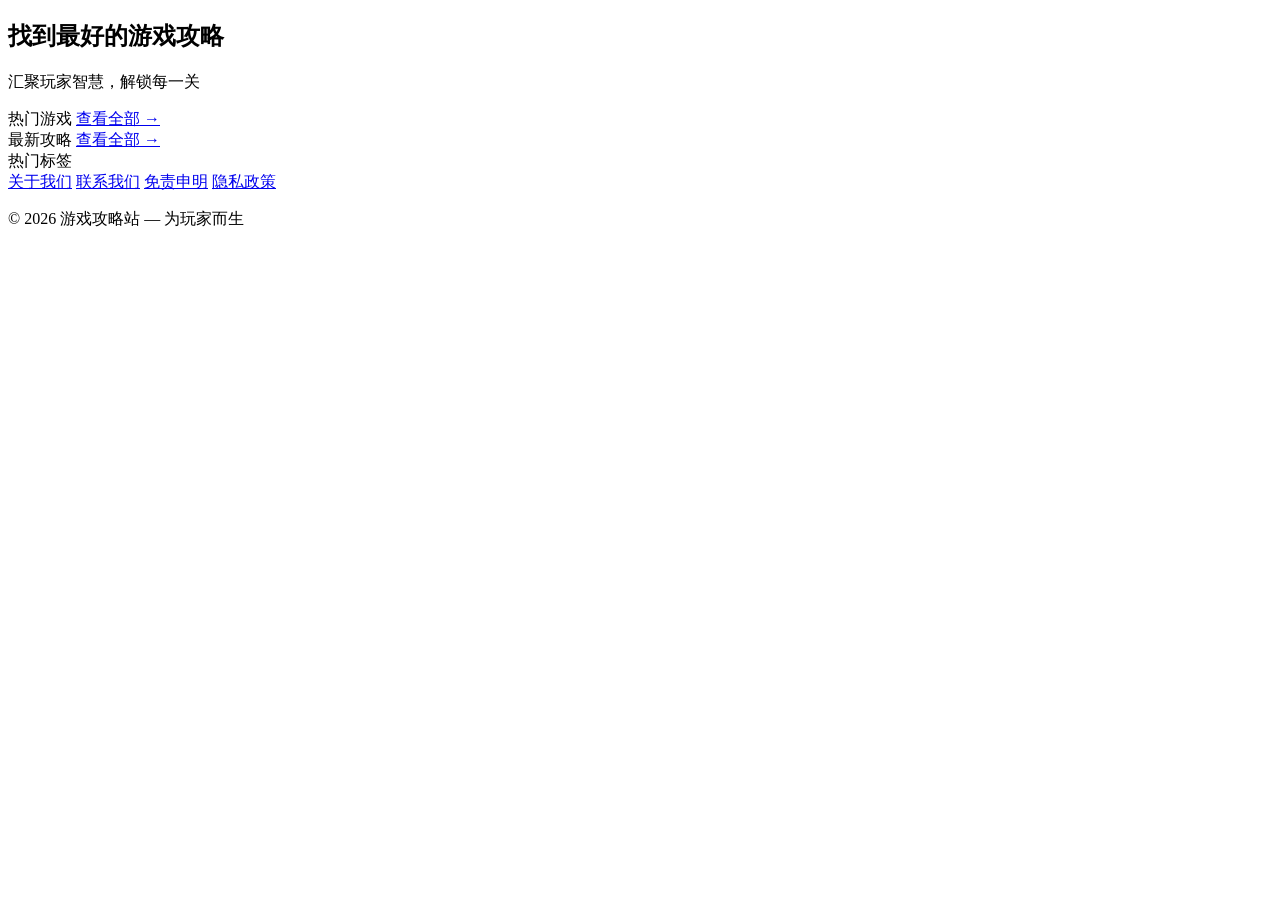
<file: src/main/resources/templates/index.html>
<!DOCTYPE html>
<html xmlns:th="http://www.thymeleaf.org">
<head>
    <meta charset="UTF-8">
    <meta name="viewport" content="width=device-width, initial-scale=1.0">
    <title>游戏攻略站</title>
    <link rel="icon" type="image/svg+xml" th:href="@{/favicon.svg}">
    <link rel="stylesheet" th:href="@{/css/style.css}">
</head>
<body>

<div th:replace="fragments/header :: header"></div>

<main>
    <!-- Hero -->
    <section class="hero">
        <div class="container">
            <h1>找到最好的<span>游戏攻略</span></h1>
            <p>汇聚玩家智慧，解锁每一关</p>
            <!-- hero search hidden for phase 1 -->
        </div>
    </section>

    <!-- Hot Games -->
    <section class="section">
        <div class="container">
            <div class="section-title">
                <span>热门游戏</span>
                <a href="/games">查看全部 &rarr;</a>
            </div>
            <div class="game-grid" id="hotGames"></div>
        </div>
    </section>

    <!-- Latest Guides -->
    <section class="section" style="background: #fff;">
        <div class="container">
            <div class="section-title">
                <span>最新攻略</span>
                <a href="/guides">查看全部 &rarr;</a>
            </div>
            <div class="guide-list" id="latestGuides"></div>
        </div>
    </section>

    <!-- Hot Tags -->
    <section class="section">
        <div class="container">
            <div class="section-title">
                <span>热门标签</span>
            </div>
            <div class="category-bar" id="hotTags"></div>
        </div>
    </section>
</main>

<footer class="footer">
    <div class="container">
        <div class="footer-links">
                    <a href="/about">关于我们</a>
                    <a href="/contact">联系我们</a>
                    <a href="/disclaimer">免责申明</a>
                    <a href="/privacy">隐私政策</a>
                </div>
        <p>&copy; 2026 游戏攻略站 — 为玩家而生</p>
    </div>
</footer>

<div th:replace="fragments/header :: auth-script"></div>

<script>
function searchHero() {
    const kw = document.getElementById('heroKeyword').value.trim();
    if (kw) window.location.href = '/guides?keyword=' + encodeURIComponent(kw);
}

// Load hot games
api('/api/game/list?size=6').then(r => {
    if (r.code === 200) {
        document.getElementById('hotGames').innerHTML = r.data.list.map(g => `
            <a href="/game-detail?id=${g.id}" class="game-card">
                <div class="game-card-cover">${g.cover ? `<img src="${g.cover}" alt="${g.name}" style="width:100%;height:100%;object-fit:cover;">` : '&#127918;'}</div>
                <div class="game-card-body">
                    <h3>${g.name}</h3>
                    <div class="game-card-meta">
                        <span class="rating">&#9733; ${g.rating}</span>
                        <span>${g.guideCount} 篇攻略</span>
                    </div>
                    <div class="game-card-desc">${g.description || ''}</div>
                </div>
            </a>
        `).join('');
    }
});

// Load latest guides
api('/api/guide/list?size=5&orderBy=new').then(r => {
    if (r.code === 200) {
        document.getElementById('latestGuides').innerHTML = r.data.list.map(g => `
            <a href="/guide-detail?id=${g.id}" class="guide-card">
                <div class="guide-card-cover">${g.cover ? `<img src="${g.cover}" alt="${g.title}" style="width:100%;height:100%;object-fit:cover;">` : '&#128214;'}</div>
                <div class="guide-card-body">
                    <h3>${g.title}</h3>
                    <div class="guide-summary">${g.summary || ''}</div>
                    <div class="guide-tags">${(g.tags || '').split(',').filter(Boolean).map(t => `<span class="tag">${t.trim()}</span>`).join('')}</div>
                    <div class="guide-meta">
                        <span>&#128100; ${g.authorName || '未知'}</span>
                        <span>&#128064; ${g.viewCount}</span>
                        <span>&#10084; ${g.likeCount}</span>
                        <span>&#128172; ${g.commentCount}</span>
                        <span>${formatDate(g.createdAt)}</span>
                    </div>
                </div>
            </a>
        `).join('');
    }
});

// Load hot tags
api('/api/tag/hot?limit=10').then(r => {
    if (r.code === 200) {
        document.getElementById('hotTags').innerHTML = r.data.map(t =>
            `<a href="/guides?tag=${encodeURIComponent(t.name)}" class="category-tag">${t.name} (${t.useCount})</a>`
        ).join('');
    }
});
</script>
</body>
</html>
</file>
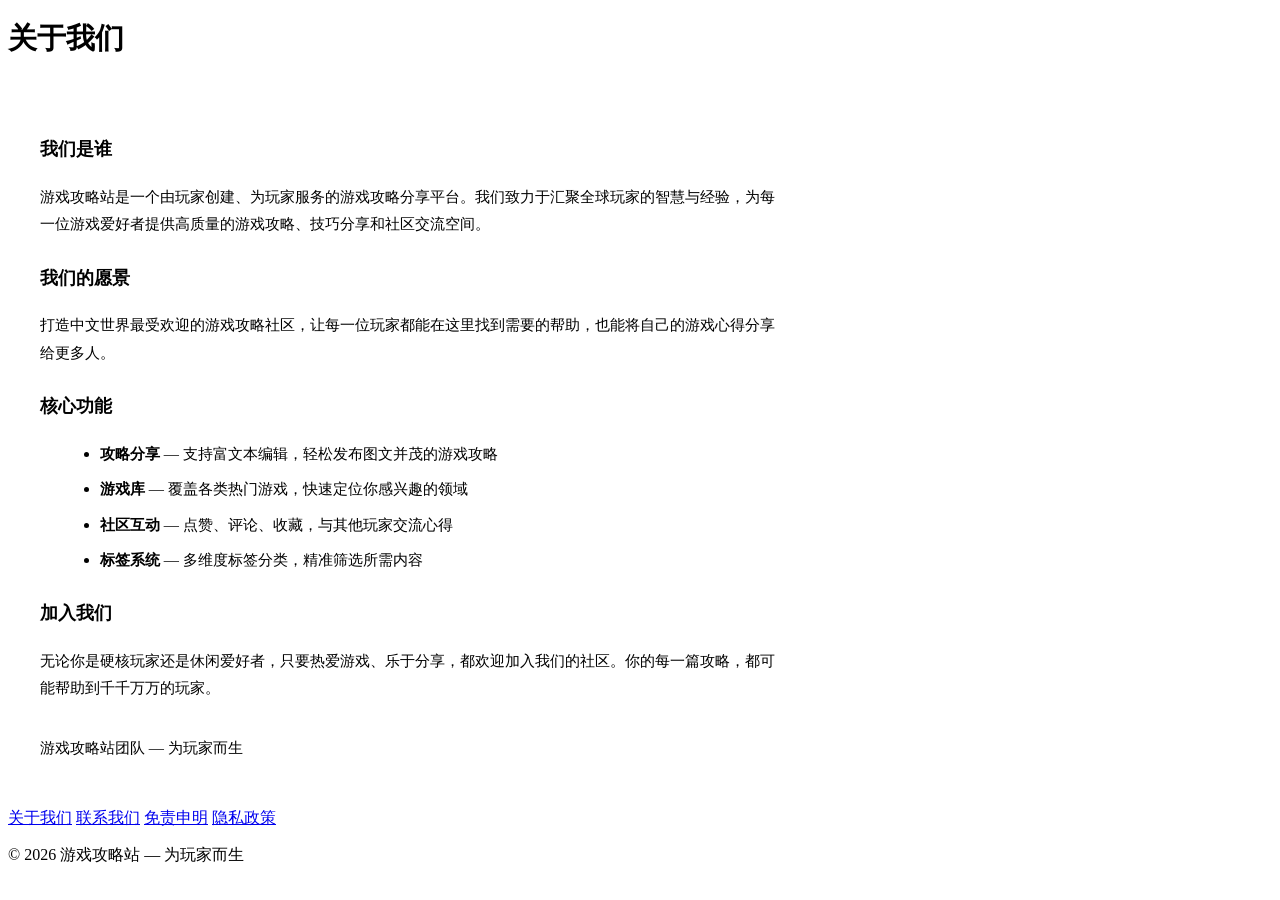
<file: src/main/resources/templates/about.html>
<!DOCTYPE html>
<html xmlns:th="http://www.thymeleaf.org">
<head>
    <meta charset="UTF-8">
    <meta name="viewport" content="width=device-width, initial-scale=1.0">
    <title>关于我们 - 游戏攻略站</title>
    <link rel="icon" type="image/svg+xml" th:href="@{/favicon.svg}">
    <link rel="stylesheet" th:href="@{/css/style.css}">
</head>
<body>

<div th:replace="fragments/header :: header"></div>

<main class="section">
    <div class="container" style="max-width:800px;">
        <h1 style="font-size:1.8rem;margin-bottom:24px;">关于我们</h1>
        <div style="background:var(--card-bg);border-radius:var(--radius);padding:32px;box-shadow:var(--shadow);line-height:1.8;font-size:0.95rem;">

            <h3>我们是谁</h3>
            <p>游戏攻略站是一个由玩家创建、为玩家服务的游戏攻略分享平台。我们致力于汇聚全球玩家的智慧与经验，为每一位游戏爱好者提供高质量的游戏攻略、技巧分享和社区交流空间。</p>

            <h3 style="margin-top:24px;">我们的愿景</h3>
            <p>打造中文世界最受欢迎的游戏攻略社区，让每一位玩家都能在这里找到需要的帮助，也能将自己的游戏心得分享给更多人。</p>

            <h3 style="margin-top:24px;">核心功能</h3>
            <ul style="margin-left:20px;">
                <li style="margin-bottom:8px;"><strong>攻略分享</strong> — 支持富文本编辑，轻松发布图文并茂的游戏攻略</li>
                <li style="margin-bottom:8px;"><strong>游戏库</strong> — 覆盖各类热门游戏，快速定位你感兴趣的领域</li>
                <li style="margin-bottom:8px;"><strong>社区互动</strong> — 点赞、评论、收藏，与其他玩家交流心得</li>
                <li style="margin-bottom:8px;"><strong>标签系统</strong> — 多维度标签分类，精准筛选所需内容</li>
            </ul>

            <h3 style="margin-top:24px;">加入我们</h3>
            <p>无论你是硬核玩家还是休闲爱好者，只要热爱游戏、乐于分享，都欢迎加入我们的社区。你的每一篇攻略，都可能帮助到千千万万的玩家。</p>

            <p style="margin-top:32px;color:var(--text-light);">游戏攻略站团队 — 为玩家而生</p>
        </div>
    </div>
</main>

<footer class="footer">
    <div class="container">
        <div class="footer-links">
                    <a href="/about">关于我们</a>
                    <a href="/contact">联系我们</a>
                    <a href="/disclaimer">免责申明</a>
                    <a href="/privacy">隐私政策</a>
                </div>
        <p>&copy; 2026 游戏攻略站 — 为玩家而生</p>
    </div>
</footer>

<div th:replace="fragments/header :: auth-script"></div>
</body>
</html>
</file>
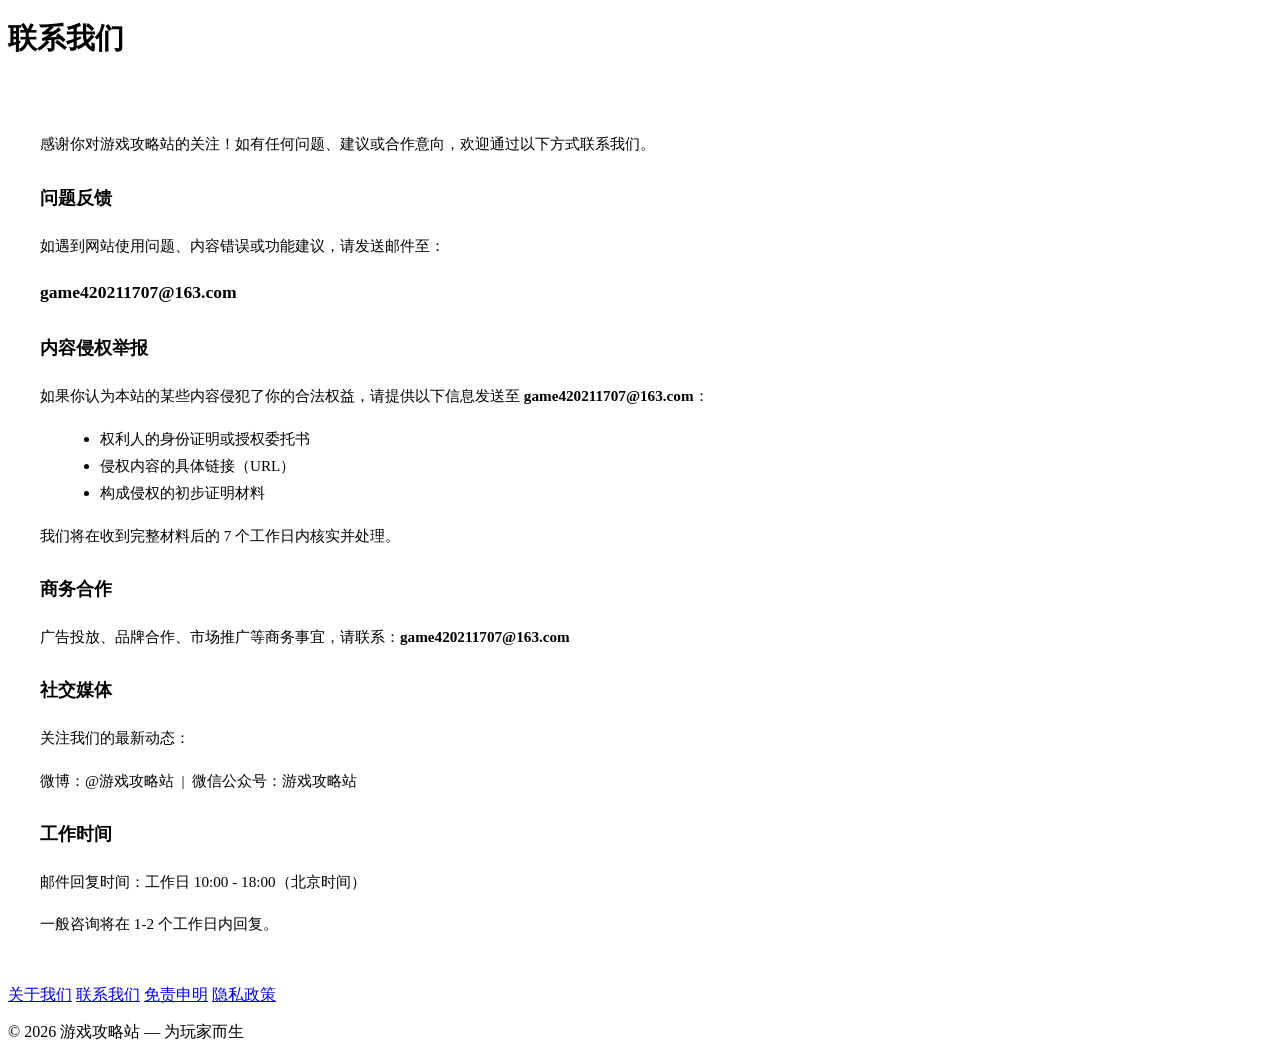
<file: src/main/resources/templates/contact.html>
<!DOCTYPE html>
<html xmlns:th="http://www.thymeleaf.org">
<head>
    <meta charset="UTF-8">
    <meta name="viewport" content="width=device-width, initial-scale=1.0">
    <title>联系我们 - 游戏攻略站</title>
    <link rel="icon" type="image/svg+xml" th:href="@{/favicon.svg}">
    <link rel="stylesheet" th:href="@{/css/style.css}">
</head>
<body>

<div th:replace="fragments/header :: header"></div>

<main class="section">
    <div class="container" style="max-width:800px;">
        <h1 style="font-size:1.8rem;margin-bottom:24px;">联系我们</h1>
        <div style="background:var(--card-bg);border-radius:var(--radius);padding:32px;box-shadow:var(--shadow);line-height:1.8;font-size:0.95rem;">

            <p>感谢你对游戏攻略站的关注！如有任何问题、建议或合作意向，欢迎通过以下方式联系我们。</p>

            <h3 style="margin-top:24px;">问题反馈</h3>
            <p>如遇到网站使用问题、内容错误或功能建议，请发送邮件至：</p>
            <p style="font-size:1.1rem;color:var(--primary);"><strong>game420211707@163.com</strong></p>

            <h3 style="margin-top:24px;">内容侵权举报</h3>
            <p>如果你认为本站的某些内容侵犯了你的合法权益，请提供以下信息发送至 <strong>game420211707@163.com</strong>：</p>
            <ul style="margin-left:20px;margin-top:8px;">
                <li>权利人的身份证明或授权委托书</li>
                <li>侵权内容的具体链接（URL）</li>
                <li>构成侵权的初步证明材料</li>
            </ul>
            <p style="margin-top:8px;">我们将在收到完整材料后的 7 个工作日内核实并处理。</p>

            <h3 style="margin-top:24px;">商务合作</h3>
            <p>广告投放、品牌合作、市场推广等商务事宜，请联系：<strong>game420211707@163.com</strong></p>

            <h3 style="margin-top:24px;">社交媒体</h3>
            <p>关注我们的最新动态：</p>
            <p style="margin-top:4px;">微博：@游戏攻略站 &nbsp;|&nbsp; 微信公众号：游戏攻略站</p>

            <h3 style="margin-top:24px;">工作时间</h3>
            <p>邮件回复时间：工作日 10:00 - 18:00（北京时间）</p>
            <p style="color:var(--text-light);">一般咨询将在 1-2 个工作日内回复。</p>
        </div>
    </div>
</main>

<footer class="footer">
    <div class="container">
        <div class="footer-links">
                    <a href="/about">关于我们</a>
                    <a href="/contact">联系我们</a>
                    <a href="/disclaimer">免责申明</a>
                    <a href="/privacy">隐私政策</a>
                </div>
        <p>&copy; 2026 游戏攻略站 — 为玩家而生</p>
    </div>
</footer>

<div th:replace="fragments/header :: auth-script"></div>
</body>
</html>
</file>
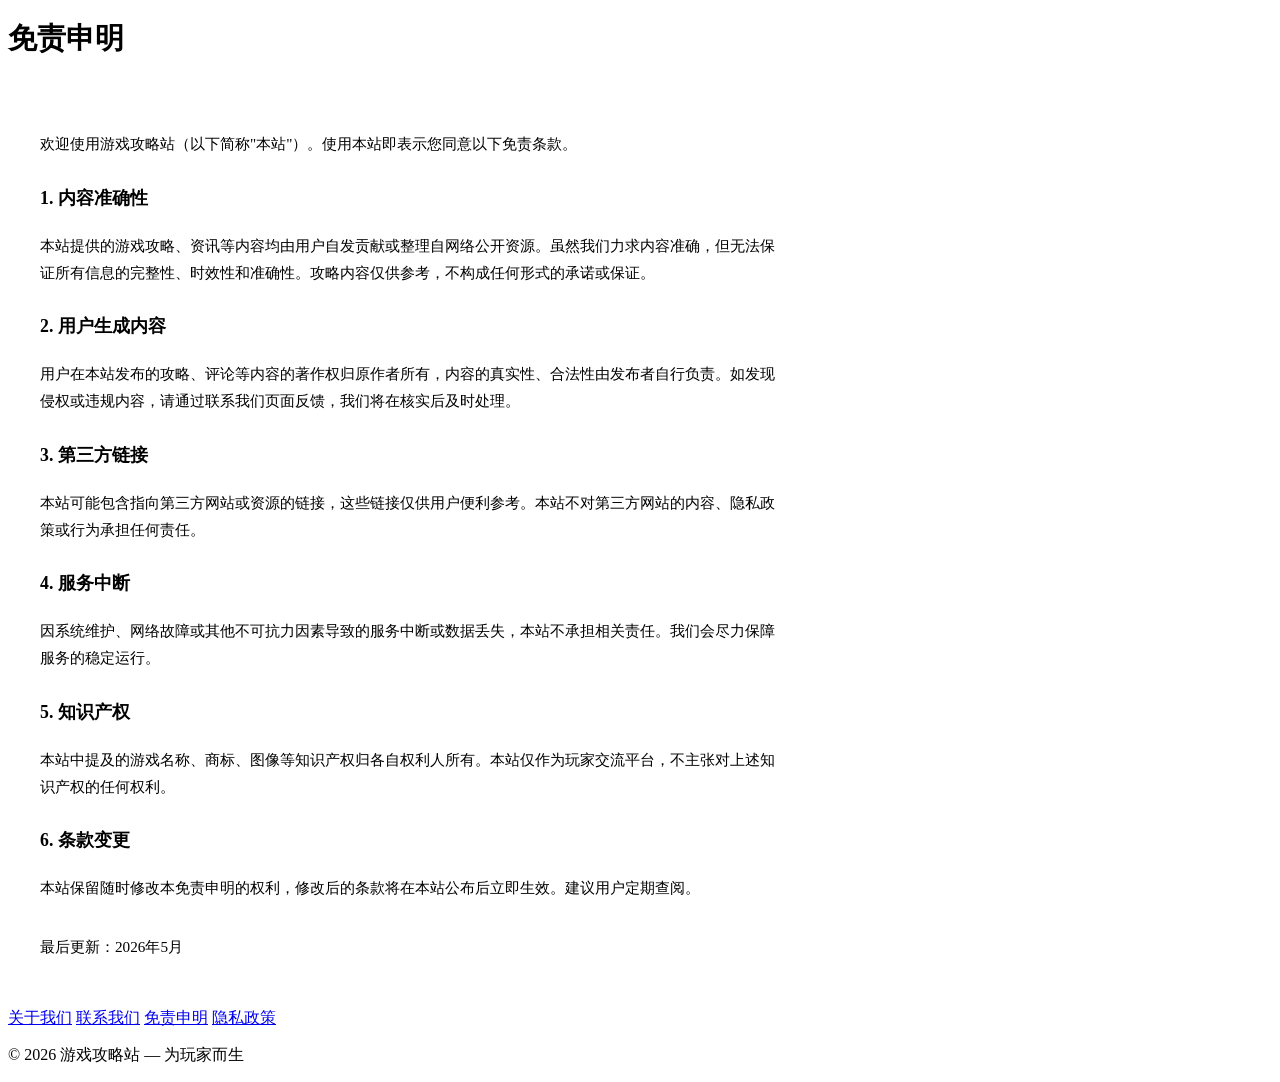
<file: src/main/resources/templates/disclaimer.html>
<!DOCTYPE html>
<html xmlns:th="http://www.thymeleaf.org">
<head>
    <meta charset="UTF-8">
    <meta name="viewport" content="width=device-width, initial-scale=1.0">
    <title>免责申明 - 游戏攻略站</title>
    <link rel="icon" type="image/svg+xml" th:href="@{/favicon.svg}">
    <link rel="stylesheet" th:href="@{/css/style.css}">
</head>
<body>

<div th:replace="fragments/header :: header"></div>

<main class="section">
    <div class="container" style="max-width:800px;">
        <h1 style="font-size:1.8rem;margin-bottom:24px;">免责申明</h1>
        <div style="background:var(--card-bg);border-radius:var(--radius);padding:32px;box-shadow:var(--shadow);line-height:1.8;font-size:0.95rem;">

            <p>欢迎使用游戏攻略站（以下简称"本站"）。使用本站即表示您同意以下免责条款。</p>

            <h3 style="margin-top:24px;">1. 内容准确性</h3>
            <p>本站提供的游戏攻略、资讯等内容均由用户自发贡献或整理自网络公开资源。虽然我们力求内容准确，但无法保证所有信息的完整性、时效性和准确性。攻略内容仅供参考，不构成任何形式的承诺或保证。</p>

            <h3 style="margin-top:24px;">2. 用户生成内容</h3>
            <p>用户在本站发布的攻略、评论等内容的著作权归原作者所有，内容的真实性、合法性由发布者自行负责。如发现侵权或违规内容，请通过联系我们页面反馈，我们将在核实后及时处理。</p>

            <h3 style="margin-top:24px;">3. 第三方链接</h3>
            <p>本站可能包含指向第三方网站或资源的链接，这些链接仅供用户便利参考。本站不对第三方网站的内容、隐私政策或行为承担任何责任。</p>

            <h3 style="margin-top:24px;">4. 服务中断</h3>
            <p>因系统维护、网络故障或其他不可抗力因素导致的服务中断或数据丢失，本站不承担相关责任。我们会尽力保障服务的稳定运行。</p>

            <h3 style="margin-top:24px;">5. 知识产权</h3>
            <p>本站中提及的游戏名称、商标、图像等知识产权归各自权利人所有。本站仅作为玩家交流平台，不主张对上述知识产权的任何权利。</p>

            <h3 style="margin-top:24px;">6. 条款变更</h3>
            <p>本站保留随时修改本免责申明的权利，修改后的条款将在本站公布后立即生效。建议用户定期查阅。</p>

            <p style="margin-top:32px;color:var(--text-light);">最后更新：2026年5月</p>
        </div>
    </div>
</main>

<footer class="footer">
    <div class="container">
        <div class="footer-links">
                    <a href="/about">关于我们</a>
                    <a href="/contact">联系我们</a>
                    <a href="/disclaimer">免责申明</a>
                    <a href="/privacy">隐私政策</a>
                </div>
        <p>&copy; 2026 游戏攻略站 — 为玩家而生</p>
    </div>
</footer>

<div th:replace="fragments/header :: auth-script"></div>
</body>
</html>
</file>
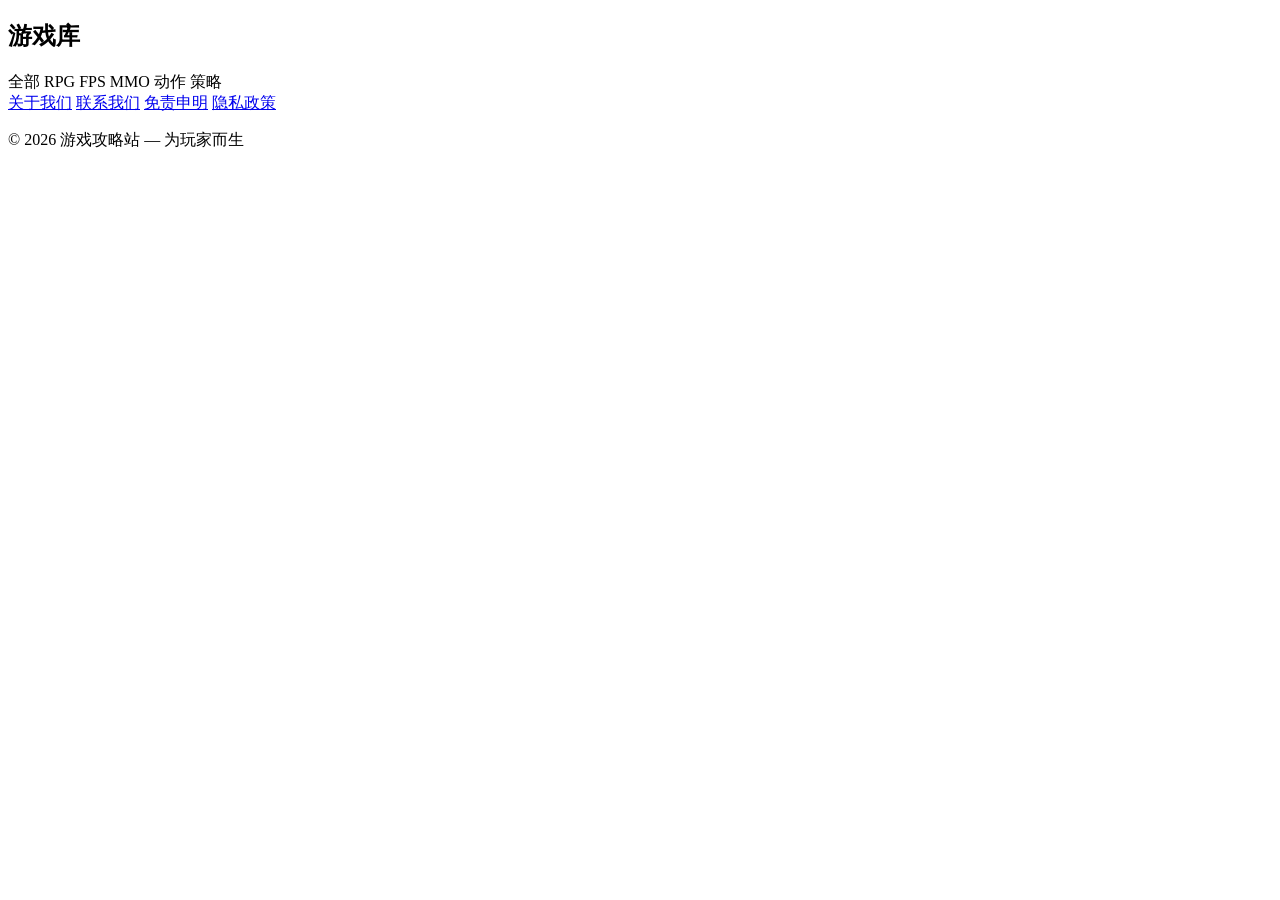
<file: src/main/resources/templates/games.html>
<!DOCTYPE html>
<html xmlns:th="http://www.thymeleaf.org">
<head>
    <meta charset="UTF-8">
    <meta name="viewport" content="width=device-width, initial-scale=1.0">
    <title>游戏库 - 游戏攻略站</title>
    <link rel="icon" type="image/svg+xml" th:href="@{/favicon.svg}">
    <link rel="stylesheet" th:href="@{/css/style.css}">
</head>
<body>

<div th:replace="fragments/header :: header"></div>

<main>
    <section class="section">
        <div class="container">
            <h2 style="margin-bottom: 20px;">游戏库</h2>

            <div class="category-bar" id="categoryBar">
                <span class="category-tag active" data-cat="">全部</span>
                <span class="category-tag" data-cat="RPG">RPG</span>
                <span class="category-tag" data-cat="FPS">FPS</span>
                <span class="category-tag" data-cat="MMO">MMO</span>
                <span class="category-tag" data-cat="动作">动作</span>
                <span class="category-tag" data-cat="策略">策略</span>
            </div>

            <div class="game-grid" id="gameList"></div>
            <div class="pagination" id="pagination"></div>
        </div>
    </section>
</main>

<footer class="footer">
    <div class="container">
        <div class="footer-links">
                    <a href="/about">关于我们</a>
                    <a href="/contact">联系我们</a>
                    <a href="/disclaimer">免责申明</a>
                    <a href="/privacy">隐私政策</a>
                </div>
        <p>&copy; 2026 游戏攻略站 — 为玩家而生</p>
    </div>
</footer>

<div th:replace="fragments/header :: auth-script"></div>

<script>
let currentCat = '';
let currentPage = 1;

function loadGames() {
    api(`/api/game/list?category=${currentCat}&page=${currentPage}&size=12`).then(r => {
        if (r.code === 200) {
            document.getElementById('gameList').innerHTML = r.data.list.length ?
                r.data.list.map(g => `
                    <a href="/game-detail?id=${g.id}" class="game-card">
                        <div class="game-card-cover">${g.cover ? `<img src="${g.cover}" alt="${g.name}" style="width:100%;height:100%;object-fit:cover;">` : '&#127918;'}</div>
                        <div class="game-card-body">
                            <h3>${g.name}</h3>
                            <div class="game-card-meta">
                                <span class="rating">&#9733; ${g.rating}</span>
                                <span>${g.category}</span>
                                <span>${g.guideCount} 篇攻略</span>
                            </div>
                            <div class="game-card-desc">${g.description || ''}</div>
                        </div>
                    </a>
                `).join('') :
                '<div class="empty"><div class="icon">&#127918;</div><p>暂无该分类的游戏</p></div>';

            // pagination
            const totalPages = Math.ceil(r.data.total / r.data.size);
            let pagHtml = '';
            for (let i = 1; i <= totalPages; i++) {
                pagHtml += `<button class="${i === currentPage ? 'active' : ''}" onclick="goPage(${i})">${i}</button>`;
            }
            document.getElementById('pagination').innerHTML = totalPages > 1 ? pagHtml : '';
        }
    });
}

function goPage(p) {
    currentPage = p;
    loadGames();
    window.scrollTo(0, 0);
}

document.querySelectorAll('#categoryBar .category-tag').forEach(el => {
    el.addEventListener('click', function() {
        document.querySelectorAll('#categoryBar .category-tag').forEach(t => t.classList.remove('active'));
        this.classList.add('active');
        currentCat = this.dataset.cat;
        currentPage = 1;
        loadGames();
    });
});

loadGames();
</script>
</body>
</html>
</file>
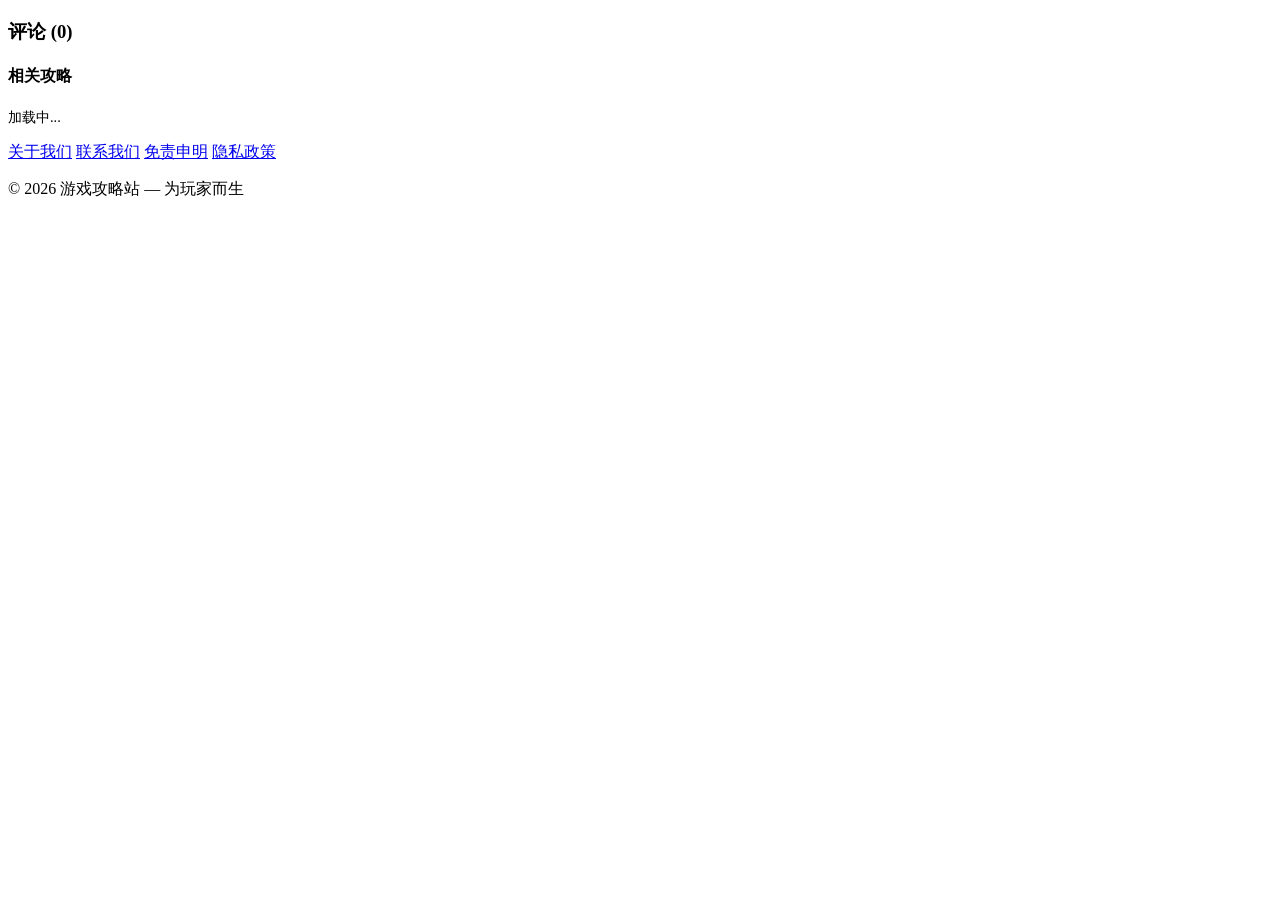
<file: src/main/resources/templates/guide-detail.html>
<!DOCTYPE html>
<html xmlns:th="http://www.thymeleaf.org">
<head>
    <meta charset="UTF-8">
    <meta name="viewport" content="width=device-width, initial-scale=1.0">
    <title th:text="${guideTitle} ?: '攻略详情'">攻略详情 - 游戏攻略站</title>
    <link rel="icon" type="image/svg+xml" th:href="@{/favicon.svg}">
    <link rel="stylesheet" th:href="@{/css/style.css}">
</head>
<body>

<div th:replace="fragments/header :: header"></div>

<main class="guide-detail">
    <div class="container">
        <div class="guide-detail-layout">
            <!-- Main Content -->
            <div class="guide-main">
                <div id="guideHeader"></div>
                <div class="guide-content" id="guideContent"></div>
                <div class="guide-actions" id="guideActions"></div>

                <!-- Comments -->
                <div class="comment-section">
                    <h3>评论 (<span id="commentCount">0</span>)</h3>
                    <div id="commentForm"></div>
                    <div id="commentList"></div>
                    <div class="pagination" id="commentPagination"></div>
                </div>
            </div>

            <!-- Sidebar -->
            <aside class="sidebar">
                <div class="sidebar-card" id="authorCard"></div>
                <div class="sidebar-card" id="relatedGuides">
                    <h4>相关攻略</h4>
                    <div id="relatedList"><p style="color: var(--text-light); font-size: 0.9rem;">加载中...</p></div>
                </div>
            </aside>
        </div>
    </div>
</main>

<footer class="footer">
    <div class="container">
        <div class="footer-links">
                    <a href="/about">关于我们</a>
                    <a href="/contact">联系我们</a>
                    <a href="/disclaimer">免责申明</a>
                    <a href="/privacy">隐私政策</a>
                </div>
        <p>&copy; 2026 游戏攻略站 — 为玩家而生</p>
    </div>
</footer>

<div th:replace="fragments/header :: auth-script"></div>

<!-- Confirm Dialog -->
<div id="confirmDialog" style="display:none;position:fixed;top:0;left:0;right:0;bottom:0;z-index:9999;background:rgba(0,0,0,0.5);align-items:center;justify-content:center;">
    <div style="background:var(--card-bg);border-radius:var(--radius);padding:28px 32px;box-shadow:var(--shadow-hover);max-width:380px;width:90vw;text-align:center;">
        <p id="confirmMsg" style="font-size:1rem;margin-bottom:20px;line-height:1.6;"></p>
        <div style="display:flex;gap:10px;justify-content:center;">
            <button id="confirmCancel" class="btn btn-outline" style="border-color:var(--border);color:var(--text);">取消</button>
            <button id="confirmOk" class="btn btn-danger">确认删除</button>
        </div>
    </div>
</div>

<script>
const params = new URLSearchParams(window.location.search);
const guideId = params.get('id');
let commentPage = 1;
let currentUserId = getUser() ? getUser().id : null;
let authorUserId = null;

if (!guideId) { window.location.href = '/guides'; }

// Load guide detail
api('/api/guide/' + guideId).then(r => {
    if (r.code !== 200) {
        document.getElementById('guideContent').innerHTML = '<div class="empty"><p>攻略不存在或已下架</p></div>';
        return;
    }

    const g = r.data;
    authorUserId = g.userId;
    document.title = g.title + ' - 游戏攻略站';

    document.getElementById('guideHeader').innerHTML = `
        <h1>${g.title}</h1>
        <div class="guide-info">
            <span>&#128100; ${g.authorName || '未知'}</span>
            <span>&#128064; ${g.viewCount} 浏览</span>
            <span>&#10084; ${g.likeCount} 点赞</span>
            <span>&#128172; ${g.commentCount} 评论</span>
            <span>${formatDate(g.createdAt)}</span>
            ${g.gameName ? '<a href="/game-detail?id=' + g.gameId + '" class="tag">' + g.gameName + '</a>' : ''}
        </div>
        ${g.tags ? '<div class="guide-tags" style="margin-bottom:16px;">' + g.tags.split(',').filter(Boolean).map(t => '<span class="tag">' + t.trim() + '</span>').join('') + '</div>' : ''}
    `;

    var content = g.content;
    // Rewrite embedded <style> blocks to scope them within .guide-content
    content = content.replace(/<style[^>]*>([\s\S]*?)<\/style>/gi, function(match, css) {
        var scoped = css.replace(/(^|\})([^{}]*?)\{/g, function(m, sep, selector) {
            var parts = selector.split(',');
            var scopedParts = parts.map(function(p) {
                p = p.trim();
                if (!p) return p;
                // Skip @media, @keyframes, from/to containers
                if (p[0] === '@' || p === 'from' || p === 'to') return p;
                // Scope root/body/html to .guide-content
                if (p === ':root' || p === 'html' || p === 'body') return '.guide-content';
                // Already scoped or is a pseudo-element of root
                if (p.indexOf('.guide-content') === 0) return p;
                return '.guide-content ' + p;
            });
            return sep + scopedParts.join(', ') + '{';
        });
        return '<style>' + scoped + '</style>';
    });
    document.getElementById('guideContent').innerHTML = content;
    document.getElementById('commentCount').textContent = g.commentCount;

    // Author card
    document.getElementById('authorCard').innerHTML = `
        <div class="author-info">
            <div class="author-avatar">${(g.authorName || '?').charAt(0)}</div>
            <div class="author-name">${g.authorName || '未知'}</div>
            <p style="font-size:0.85rem;color:var(--text-light);margin-top:4px;">攻略作者</p>
        </div>
    `;

    // Actions
    let actionsHtml = '';
    if (isLoggedIn()) {
        actionsHtml += `<button class="like-btn" id="likeBtn" onclick="toggleLike()">&#10084; <span id="likeCount">${g.likeCount}</span></button>`;
        if (currentUserId === authorUserId || (getUser() && getUser().role === 1)) {
            actionsHtml += `<a href="/guide-editor?id=${g.id}&gameId=${g.gameId}" class="btn btn-outline btn-sm" style="border-color:var(--primary);color:var(--primary);">编辑</a>`;
            actionsHtml += `<button class="btn btn-danger btn-sm" onclick="deleteGuide()">删除</button>`;
        }
    }
    document.getElementById('guideActions').innerHTML = actionsHtml;

    if (isLoggedIn()) checkLikeStatus();

    // Related guides
    api('/api/guide/list?gameId=' + g.gameId + '&size=5').then(rr => {
        if (rr.code === 200) {
            document.getElementById('relatedList').innerHTML = rr.data.list
                .filter(rg => rg.id != guideId)
                .slice(0, 5)
                .map(rg => `<a href="/guide-detail?id=${rg.id}" class="related-guide-item">${rg.title}</a>`)
                .join('') || '<p style="color:var(--text-light);font-size:0.9rem;">暂无其他攻略</p>';
        }
    });
});

function checkLikeStatus() {
    api('/api/like/status?targetId=' + guideId + '&targetType=1').then(r => {
        if (r.code === 200) {
            document.getElementById('likeCount').textContent = r.data.likeCount;
            const btn = document.getElementById('likeBtn');
            if (btn) {
                if (r.data.liked) btn.classList.add('liked');
                else btn.classList.remove('liked');
            }
        }
    });
}

function toggleLike() {
    if (!isLoggedIn()) { window.location.href = '/login'; return; }
    api('/api/like', { method: 'POST', body: { targetId: parseInt(guideId), targetType: 1 } }).then(r => {
        if (r.code === 200) {
            const btn = document.getElementById('likeBtn');
            document.getElementById('likeCount').textContent = r.data.likeCount;
            if (r.data.liked) btn.classList.add('liked');
            else btn.classList.remove('liked');
        }
    });
}

function deleteGuide() {
    showConfirm('确定要删除这篇攻略吗？此操作不可恢复。', function() {
        api('/api/guide/' + guideId, { method: 'DELETE' }).then(r => {
            if (r.code === 200) {
                showToast('删除成功');
                window.location.href = '/guides';
            } else {
                showToast(r.message || '删除失败', 'error');
            }
        });
    });
}

// Comments
function loadComments() {
    api('/api/comment/list?guideId=' + guideId + '&page=' + commentPage + '&size=20').then(r => {
        if (r.code !== 200) return;

        if (r.data.list.length === 0) {
            document.getElementById('commentList').innerHTML = '<div class="empty"><p>暂无评论，快来抢沙发</p></div>';
        } else {
            document.getElementById('commentList').innerHTML = r.data.list.map(c => `
                <div class="comment-item">
                    <div class="comment-header">
                        <div class="comment-avatar">${(c.nickname || '?').charAt(0)}</div>
                        <span class="comment-nickname">${c.nickname || '未知'}</span>
                        <span class="comment-time">${formatDate(c.createdAt)}</span>
                    </div>
                    <div class="comment-content">${c.content}</div>
                    <div class="comment-actions">
                        <span onclick="toggleCommentLike(${c.id})">&#10084; ${c.likeCount}</span>
                        <span onclick="showReplyForm(${c.id}, '${c.nickname}')">回复</span>
                        ${(currentUserId === c.userId || (getUser() && getUser().role === 1)) ? '<span onclick="deleteComment(' + c.id + ')" style="color:var(--danger);">删除</span>' : ''}
                    </div>
                    <div id="replyForm_${c.id}"></div>
                    ${c.replies && c.replies.length ? `
                        <div class="comment-replies">
                            ${c.replies.map(r => `
                                <div class="comment-item" style="border-bottom: none; padding: 8px 0;">
                                    <div class="comment-header">
                                        <div class="comment-avatar">${(r.nickname || '?').charAt(0)}</div>
                                        <span class="comment-nickname">${r.nickname || '未知'}</span>
                                        ${r.replyNickname ? '<span style="font-size:0.85rem;color:var(--text-light);"> 回复 ' + r.replyNickname + '</span>' : ''}
                                        <span class="comment-time">${formatDate(r.createdAt)}</span>
                                    </div>
                                    <div class="comment-content">${r.content}</div>
                                    <div class="comment-actions">
                                        <span onclick="toggleCommentLike(${r.id})">&#10084; ${r.likeCount}</span>
                                        ${(currentUserId === r.userId || (getUser() && getUser().role === 1)) ? '<span onclick="deleteComment(' + r.id + ')" style="color:var(--danger);">删除</span>' : ''}
                                    </div>
                                </div>
                            `).join('')}
                        </div>
                    ` : ''}
                </div>
            `).join('');

            // Pagination
            const totalPages = Math.ceil(r.data.total / r.data.size);
            let pagHtml = '';
            for (let i = 1; i <= totalPages; i++) {
                pagHtml += `<button class="${i === commentPage ? 'active' : ''}" onclick="commentGoPage(${i})">${i}</button>`;
            }
            document.getElementById('commentPagination').innerHTML = totalPages > 1 ? pagHtml : '';
        }

        // Comment form
        document.getElementById('commentForm').innerHTML = isLoggedIn() ? `
            <div class="comment-form">
                <textarea id="commentText" placeholder="写下你的评论..."></textarea>
                <div class="form-footer">
                    <span style="font-size:0.8rem;color:var(--text-light);" id="replyHint"></span>
                    <input type="hidden" id="parentId" value="">
                    <input type="hidden" id="replyUserId" value="">
                    <button class="btn btn-primary btn-sm" onclick="submitComment()">发表评论</button>
                </div>
            </div>
        ` : '<p style="color:var(--text-light);margin-bottom:16px;">请先 <a href="/login" style="color:var(--primary);">登录</a> 后发表评论</p>';
    });
}

function commentGoPage(p) {
    commentPage = p;
    loadComments();
    window.scrollTo(0, document.querySelector('.comment-section').offsetTop - 80);
}

function showReplyForm(parentId, nickname) {
    document.getElementById('parentId').value = parentId;
    document.getElementById('replyUserId').value = '';
    // Need to find replyUserId from the DOM (simplified: just set parentId)
    document.getElementById('replyHint').textContent = '回复 ' + nickname + ': ';
    document.getElementById('commentText').focus();

    // move form into reply slot for better UX
    const replySlot = document.getElementById('replyForm_' + parentId);
    const formEl = document.querySelector('.comment-form');
    if (replySlot && formEl) {
        replySlot.appendChild(formEl);
    }
}

function submitComment() {
    const content = document.getElementById('commentText').value.trim();
    if (!content) { showToast('请输入评论内容', 'error'); return; }
    if (!isLoggedIn()) { window.location.href = '/login'; return; }

    const parentId = document.getElementById('parentId').value || null;
    const body = { guideId: parseInt(guideId), content: content };
    if (parentId) body.parentId = parseInt(parentId);

    api('/api/comment', { method: 'POST', body }).then(r => {
        if (r.code === 200) {
            document.getElementById('commentText').value = '';
            document.getElementById('parentId').value = '';
            document.getElementById('replyUserId').value = '';
            document.getElementById('replyHint').textContent = '';
            commentPage = 1;
            loadComments();
            showToast('评论发表成功');
        } else {
            showToast(r.message || '评论失败', 'error');
        }
    });
}

function toggleCommentLike(commentId) {
    if (!isLoggedIn()) { window.location.href = '/login'; return; }
    api('/api/like', { method: 'POST', body: { targetId: commentId, targetType: 2 } }).then(r => {
        if (r.code === 200) { loadComments(); }
    });
}

function deleteComment(id) {
    showConfirm('确定删除这条评论吗？', function() {
        api('/api/comment/' + id, { method: 'DELETE' }).then(r => {
            if (r.code === 200) {
                showToast('删除成功');
                loadComments();
            } else {
                showToast(r.message || '删除失败', 'error');
            }
        });
    });
}

// Confirm dialog
function showConfirm(msg, onOk) {
    var dialog = document.getElementById('confirmDialog');
    document.getElementById('confirmMsg').textContent = msg;
    dialog.style.display = 'flex';

    var cleanup = function() {
        dialog.style.display = 'none';
        document.getElementById('confirmOk').removeEventListener('click', handleOk);
        document.getElementById('confirmCancel').removeEventListener('click', handleCancel);
    };

    function handleOk() { cleanup(); onOk(); }
    function handleCancel() { cleanup(); }

    document.getElementById('confirmOk').addEventListener('click', handleOk);
    document.getElementById('confirmCancel').addEventListener('click', handleCancel);
}

// Init
loadComments();
</script>
</body>
</html>
</file>
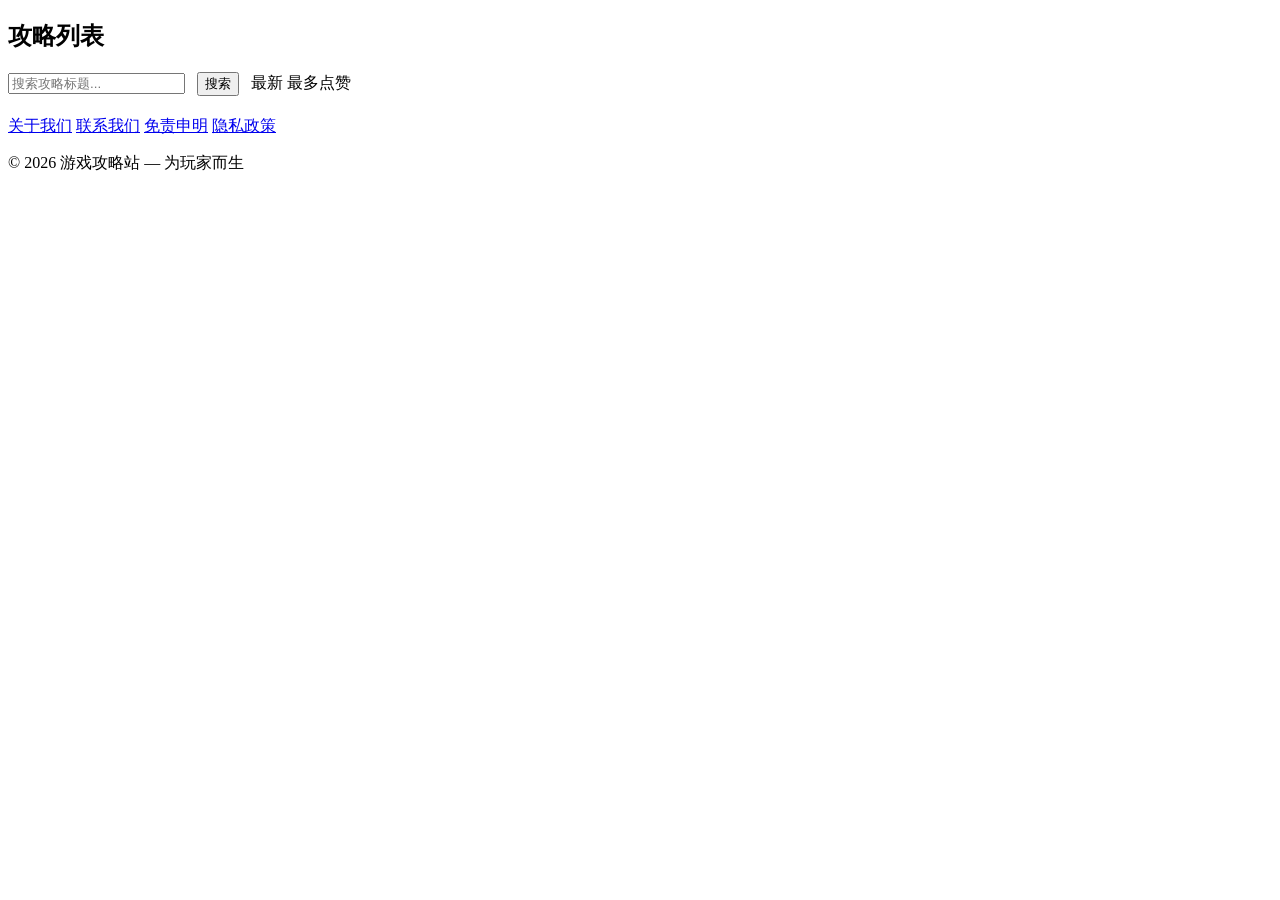
<file: src/main/resources/templates/guides.html>
<!DOCTYPE html>
<html xmlns:th="http://www.thymeleaf.org">
<head>
    <meta charset="UTF-8">
    <meta name="viewport" content="width=device-width, initial-scale=1.0">
    <title>攻略列表 - 游戏攻略站</title>
    <link rel="icon" type="image/svg+xml" th:href="@{/favicon.svg}">
    <link rel="stylesheet" th:href="@{/css/style.css}">
</head>
<body>

<div th:replace="fragments/header :: header"></div>

<main>
    <section class="section">
        <div class="container">
            <h2 style="margin-bottom: 20px;">攻略列表</h2>

            <!-- Filters -->
            <div style="display: flex; gap: 12px; margin-bottom: 20px; flex-wrap: wrap; align-items: center;">
                <input type="text" id="keywordInput" placeholder="搜索攻略标题..." class="form-input" style="max-width: 260px;">
                <button class="btn btn-primary btn-sm" onclick="search()">搜索</button>
                <div class="category-bar" id="orderBar" style="margin-bottom: 0;">
                    <span class="category-tag active" data-order="new">最新</span>
                    <span class="category-tag" data-order="like">最多点赞</span>
                </div>
            </div>

            <div class="guide-list" id="guideList"></div>
            <div class="pagination" id="pagination"></div>
        </div>
    </section>
</main>

<footer class="footer">
    <div class="container">
        <div class="footer-links">
                    <a href="/about">关于我们</a>
                    <a href="/contact">联系我们</a>
                    <a href="/disclaimer">免责申明</a>
                    <a href="/privacy">隐私政策</a>
                </div>
        <p>&copy; 2026 游戏攻略站 — 为玩家而生</p>
    </div>
</footer>

<div th:replace="fragments/header :: auth-script"></div>

<script>
const params = new URLSearchParams(window.location.search);
let keyword = params.get('keyword') || '';
let tag = params.get('tag') || '';
let orderBy = 'new';
let currentPage = 1;

document.getElementById('keywordInput').value = keyword;
if (tag) {
    document.getElementById('keywordInput').placeholder = '标签: ' + tag;
}

function search() {
    keyword = document.getElementById('keywordInput').value.trim();
    currentPage = 1;
    loadGuides();
}

function loadGuides() {
    let url = '/api/guide/list?orderBy=' + orderBy + '&page=' + currentPage + '&size=10';
    if (keyword) url += '&keyword=' + encodeURIComponent(keyword);
    if (tag) url += '&tag=' + encodeURIComponent(tag);

    api(url).then(r => {
        if (r.code === 200) {
            document.getElementById('guideList').innerHTML = r.data.list.length ?
                r.data.list.map(g => `
                    <a href="/guide-detail?id=${g.id}" class="guide-card">
                        <div class="guide-card-cover">${g.cover ? `<img src="${g.cover}" alt="${g.title}" style="width:100%;height:100%;object-fit:cover;">` : '&#128214;'}</div>
                        <div class="guide-card-body">
                            <h3>${g.title}</h3>
                            <div class="guide-summary">${g.summary || ''}</div>
                            <div class="guide-tags">${(g.tags || '').split(',').filter(Boolean).map(t => `<span class="tag">${t.trim()}</span>`).join('')}</div>
                            <div class="guide-meta">
                                <span>&#128100; ${g.authorName || '未知'}</span>
                                <span>&#127918; ${g.gameName || ''}</span>
                                <span>&#128064; ${g.viewCount}</span>
                                <span>&#10084; ${g.likeCount}</span>
                                <span>&#128172; ${g.commentCount}</span>
                                <span>${formatDate(g.createdAt)}</span>
                            </div>
                        </div>
                    </a>
                `).join('') :
                '<div class="empty"><div class="icon">&#128214;</div><p>没有找到相关攻略</p></div>';

            const totalPages = Math.ceil(r.data.total / r.data.size);
            let pagHtml = '';
            for (let i = 1; i <= totalPages; i++) {
                pagHtml += `<button class="${i === currentPage ? 'active' : ''}" onclick="goPage(${i})">${i}</button>`;
            }
            document.getElementById('pagination').innerHTML = totalPages > 1 ? pagHtml : '';
        }
    });
}

function goPage(p) {
    currentPage = p;
    loadGuides();
    window.scrollTo(0, 0);
}

document.querySelectorAll('#orderBar .category-tag').forEach(el => {
    el.addEventListener('click', function() {
        document.querySelectorAll('#orderBar .category-tag').forEach(t => t.classList.remove('active'));
        this.classList.add('active');
        orderBy = this.dataset.order;
        currentPage = 1;
        loadGuides();
    });
});

loadGuides();
</script>
</body>
</html>
</file>
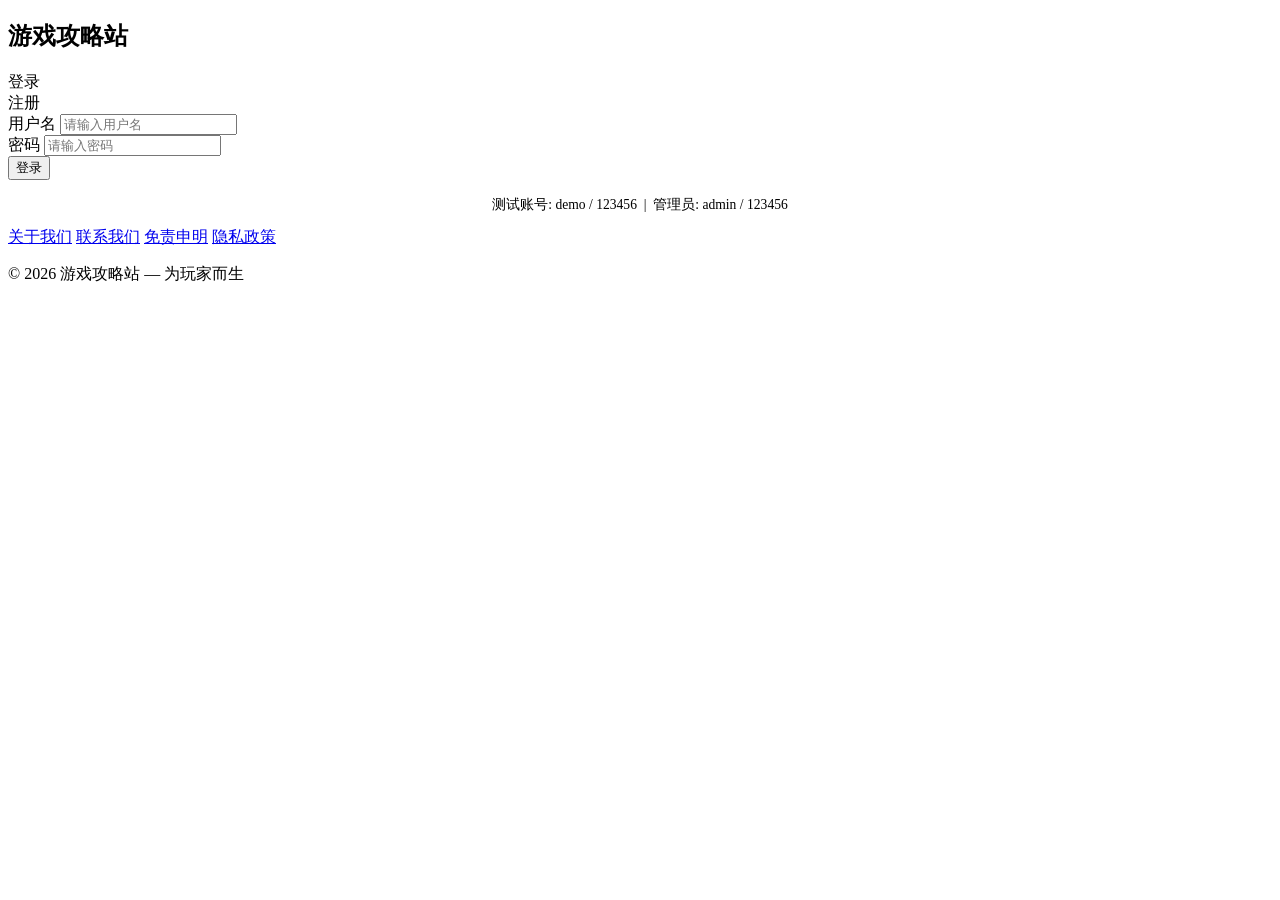
<file: src/main/resources/templates/login.html>
<!DOCTYPE html>
<html xmlns:th="http://www.thymeleaf.org">
<head>
    <meta charset="UTF-8">
    <meta name="viewport" content="width=device-width, initial-scale=1.0">
    <title>登录/注册 - 游戏攻略站</title>
    <link rel="icon" type="image/svg+xml" th:href="@{/favicon.svg}">
    <link rel="stylesheet" th:href="@{/css/style.css}">
</head>
<body>

<div th:replace="fragments/header :: header"></div>

<main class="auth-page">
    <div class="auth-card">
        <h2>游戏攻略站</h2>
        <div class="auth-tabs">
            <div class="auth-tab active" data-tab="login">登录</div>
            <div class="auth-tab" data-tab="register">注册</div>
        </div>

        <!-- Login Form -->
        <form id="loginForm" onsubmit="handleLogin(event)">
            <div class="form-group">
                <label>用户名</label>
                <input type="text" name="username" class="form-input" required placeholder="请输入用户名">
            </div>
            <div class="form-group">
                <label>密码</label>
                <input type="password" name="password" class="form-input" required placeholder="请输入密码">
            </div>
            <div class="form-error" id="loginError"></div>
            <button type="submit" class="btn btn-primary btn-block">登录</button>
            <p style="text-align:center;margin-top:16px;font-size:0.85rem;color:var(--text-light);">
                测试账号: demo / 123456 &nbsp;|&nbsp; 管理员: admin / 123456
            </p>
        </form>

        <!-- Register Form (hidden by default) -->
        <form id="registerForm" style="display:none;" onsubmit="handleRegister(event)">
            <div class="form-group">
                <label>用户名</label>
                <input type="text" name="username" class="form-input" required placeholder="3-32位，字母或数字">
            </div>
            <div class="form-group">
                <label>昵称</label>
                <input type="text" name="nickname" class="form-input" placeholder="选填，默认同用户名">
            </div>
            <div class="form-group">
                <label>邮箱</label>
                <input type="email" name="email" class="form-input" placeholder="选填">
            </div>
            <div class="form-group">
                <label>密码</label>
                <input type="password" name="password" class="form-input" required placeholder="6位以上">
            </div>
            <div class="form-error" id="registerError"></div>
            <button type="submit" class="btn btn-primary btn-block">注册</button>
        </form>
    </div>
</main>

<footer class="footer">
    <div class="container">
        <div class="footer-links">
                    <a href="/about">关于我们</a>
                    <a href="/contact">联系我们</a>
                    <a href="/disclaimer">免责申明</a>
                    <a href="/privacy">隐私政策</a>
                </div>
        <p>&copy; 2026 游戏攻略站 — 为玩家而生</p>
    </div>
</footer>

<div th:replace="fragments/header :: auth-script"></div>

<script>
// Tab switching
document.querySelectorAll('.auth-tab').forEach(tab => {
    tab.addEventListener('click', function() {
        document.querySelectorAll('.auth-tab').forEach(t => t.classList.remove('active'));
        this.classList.add('active');
        const target = this.dataset.tab;
        document.getElementById('loginForm').style.display = target === 'login' ? '' : 'none';
        document.getElementById('registerForm').style.display = target === 'register' ? '' : 'none';
        document.getElementById('loginError').textContent = '';
        document.getElementById('registerError').textContent = '';
    });
});

function handleLogin(e) {
    e.preventDefault();
    const form = e.target;
    const body = {
        username: form.username.value.trim(),
        password: form.password.value
    };
    fetch('/api/user/login', {
        method: 'POST',
        headers: { 'Content-Type': 'application/json' },
        body: JSON.stringify(body)
    }).then(r => r.json()).then(r => {
        if (r.code === 200) {
            localStorage.setItem('token', r.data.token);
            localStorage.setItem('userInfo', JSON.stringify(r.data.userInfo));
            window.location.href = document.referrer && !document.referrer.includes('/login') ? document.referrer : '/';
        } else {
            document.getElementById('loginError').textContent = r.message || '登录失败';
        }
    });
}

function handleRegister(e) {
    e.preventDefault();
    const form = e.target;
    const body = {
        username: form.username.value.trim(),
        nickname: form.nickname.value.trim() || null,
        email: form.email.value.trim() || null,
        password: form.password.value
    };
    fetch('/api/user/register', {
        method: 'POST',
        headers: { 'Content-Type': 'application/json' },
        body: JSON.stringify(body)
    }).then(r => r.json()).then(r => {
        if (r.code === 200) {
            showToast('注册成功，请登录');
            document.querySelector('.auth-tab[data-tab="login"]').click();
            document.getElementById('loginForm').querySelector('input[name="username"]').value = body.username;
        } else {
            document.getElementById('registerError').textContent = r.message || '注册失败';
        }
    });
}
</script>
</body>
</html>
</file>
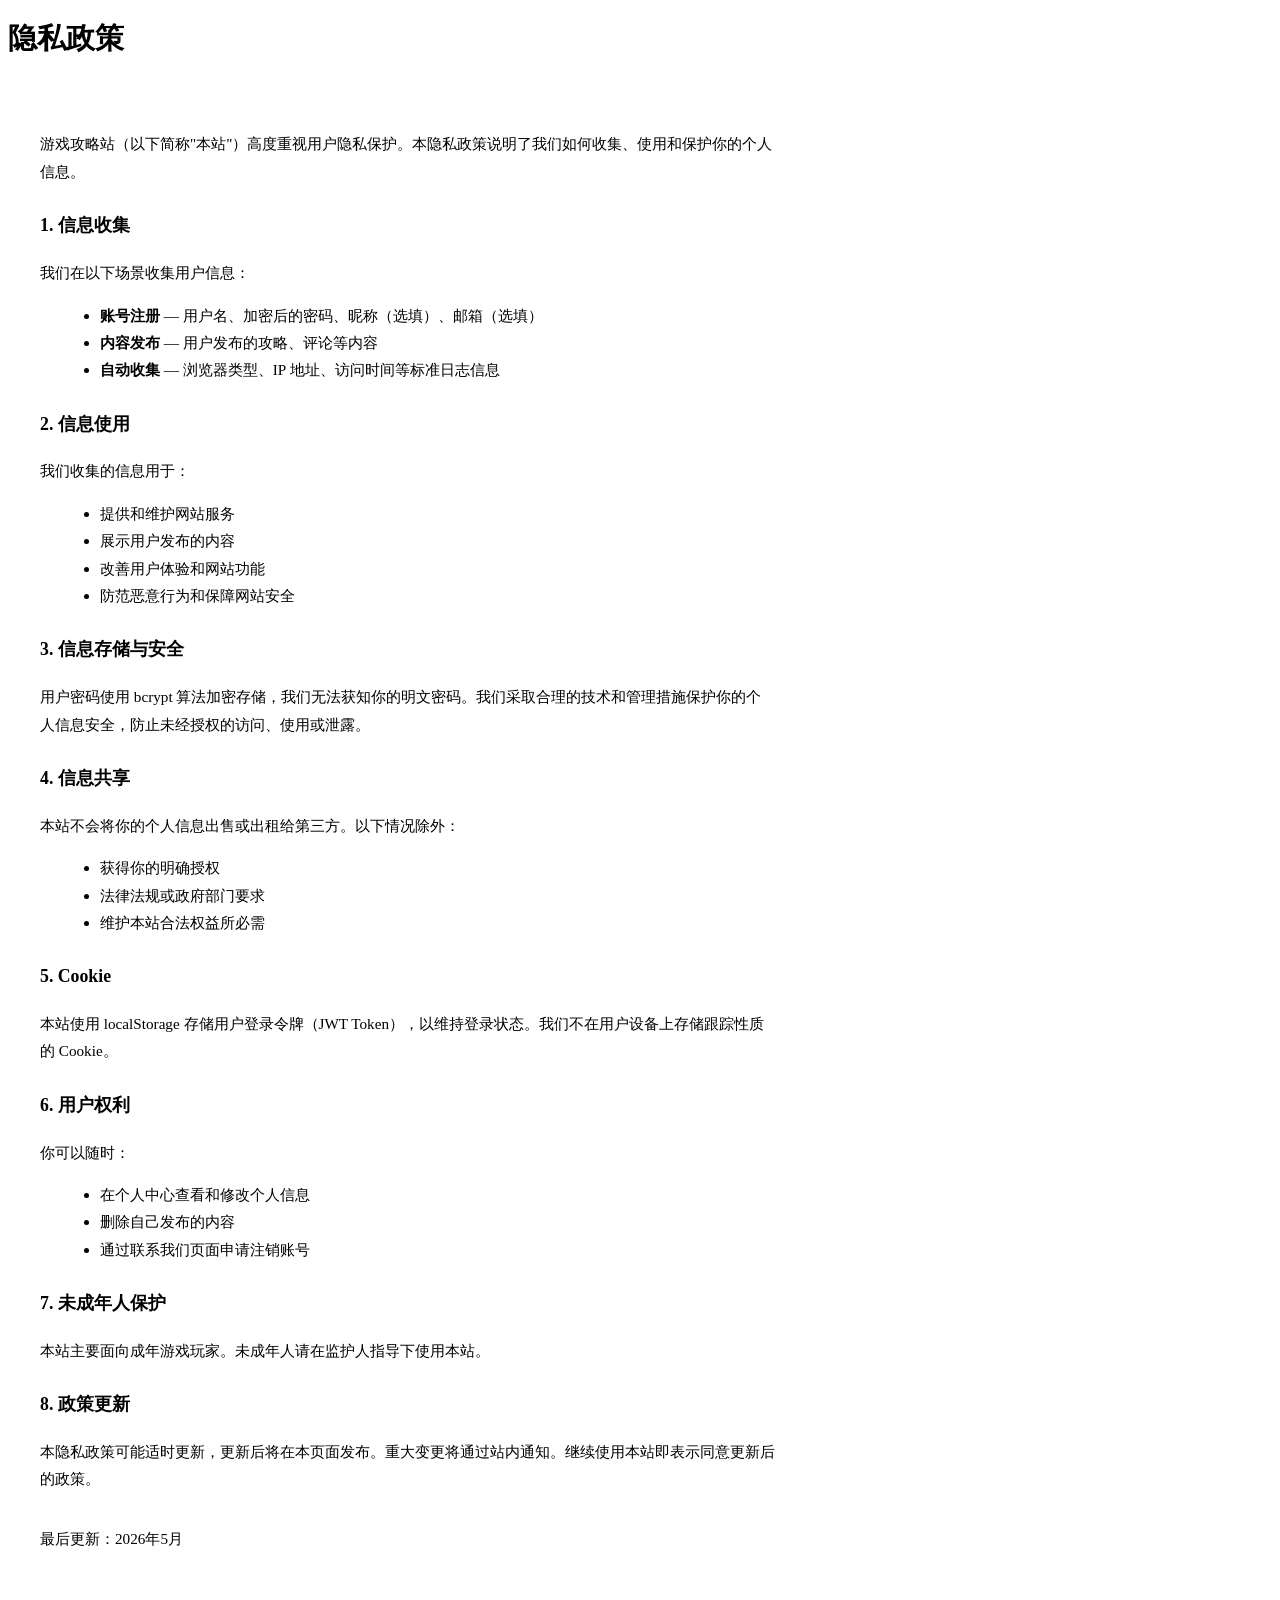
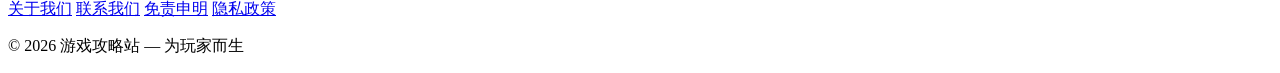
<file: src/main/resources/templates/privacy.html>
<!DOCTYPE html>
<html xmlns:th="http://www.thymeleaf.org">
<head>
    <meta charset="UTF-8">
    <meta name="viewport" content="width=device-width, initial-scale=1.0">
    <title>隐私政策 - 游戏攻略站</title>
    <link rel="icon" type="image/svg+xml" th:href="@{/favicon.svg}">
    <link rel="stylesheet" th:href="@{/css/style.css}">
</head>
<body>

<div th:replace="fragments/header :: header"></div>

<main class="section">
    <div class="container" style="max-width:800px;">
        <h1 style="font-size:1.8rem;margin-bottom:24px;">隐私政策</h1>
        <div style="background:var(--card-bg);border-radius:var(--radius);padding:32px;box-shadow:var(--shadow);line-height:1.8;font-size:0.95rem;">

            <p>游戏攻略站（以下简称"本站"）高度重视用户隐私保护。本隐私政策说明了我们如何收集、使用和保护你的个人信息。</p>

            <h3 style="margin-top:24px;">1. 信息收集</h3>
            <p>我们在以下场景收集用户信息：</p>
            <ul style="margin-left:20px;">
                <li><strong>账号注册</strong> — 用户名、加密后的密码、昵称（选填）、邮箱（选填）</li>
                <li><strong>内容发布</strong> — 用户发布的攻略、评论等内容</li>
                <li><strong>自动收集</strong> — 浏览器类型、IP 地址、访问时间等标准日志信息</li>
            </ul>

            <h3 style="margin-top:24px;">2. 信息使用</h3>
            <p>我们收集的信息用于：</p>
            <ul style="margin-left:20px;">
                <li>提供和维护网站服务</li>
                <li>展示用户发布的内容</li>
                <li>改善用户体验和网站功能</li>
                <li>防范恶意行为和保障网站安全</li>
            </ul>

            <h3 style="margin-top:24px;">3. 信息存储与安全</h3>
            <p>用户密码使用 bcrypt 算法加密存储，我们无法获知你的明文密码。我们采取合理的技术和管理措施保护你的个人信息安全，防止未经授权的访问、使用或泄露。</p>

            <h3 style="margin-top:24px;">4. 信息共享</h3>
            <p>本站不会将你的个人信息出售或出租给第三方。以下情况除外：</p>
            <ul style="margin-left:20px;">
                <li>获得你的明确授权</li>
                <li>法律法规或政府部门要求</li>
                <li>维护本站合法权益所必需</li>
            </ul>

            <h3 style="margin-top:24px;">5. Cookie</h3>
            <p>本站使用 localStorage 存储用户登录令牌（JWT Token），以维持登录状态。我们不在用户设备上存储跟踪性质的 Cookie。</p>

            <h3 style="margin-top:24px;">6. 用户权利</h3>
            <p>你可以随时：</p>
            <ul style="margin-left:20px;">
                <li>在个人中心查看和修改个人信息</li>
                <li>删除自己发布的内容</li>
                <li>通过联系我们页面申请注销账号</li>
            </ul>

            <h3 style="margin-top:24px;">7. 未成年人保护</h3>
            <p>本站主要面向成年游戏玩家。未成年人请在监护人指导下使用本站。</p>

            <h3 style="margin-top:24px;">8. 政策更新</h3>
            <p>本隐私政策可能适时更新，更新后将在本页面发布。重大变更将通过站内通知。继续使用本站即表示同意更新后的政策。</p>

            <p style="margin-top:32px;color:var(--text-light);">最后更新：2026年5月</p>
        </div>
    </div>
</main>

<footer class="footer">
    <div class="container">
        <div class="footer-links">
                    <a href="/about">关于我们</a>
                    <a href="/contact">联系我们</a>
                    <a href="/disclaimer">免责申明</a>
                    <a href="/privacy">隐私政策</a>
                </div>
        <p>&copy; 2026 游戏攻略站 — 为玩家而生</p>
    </div>
</footer>

<div th:replace="fragments/header :: auth-script"></div>
</body>
</html>
</file>
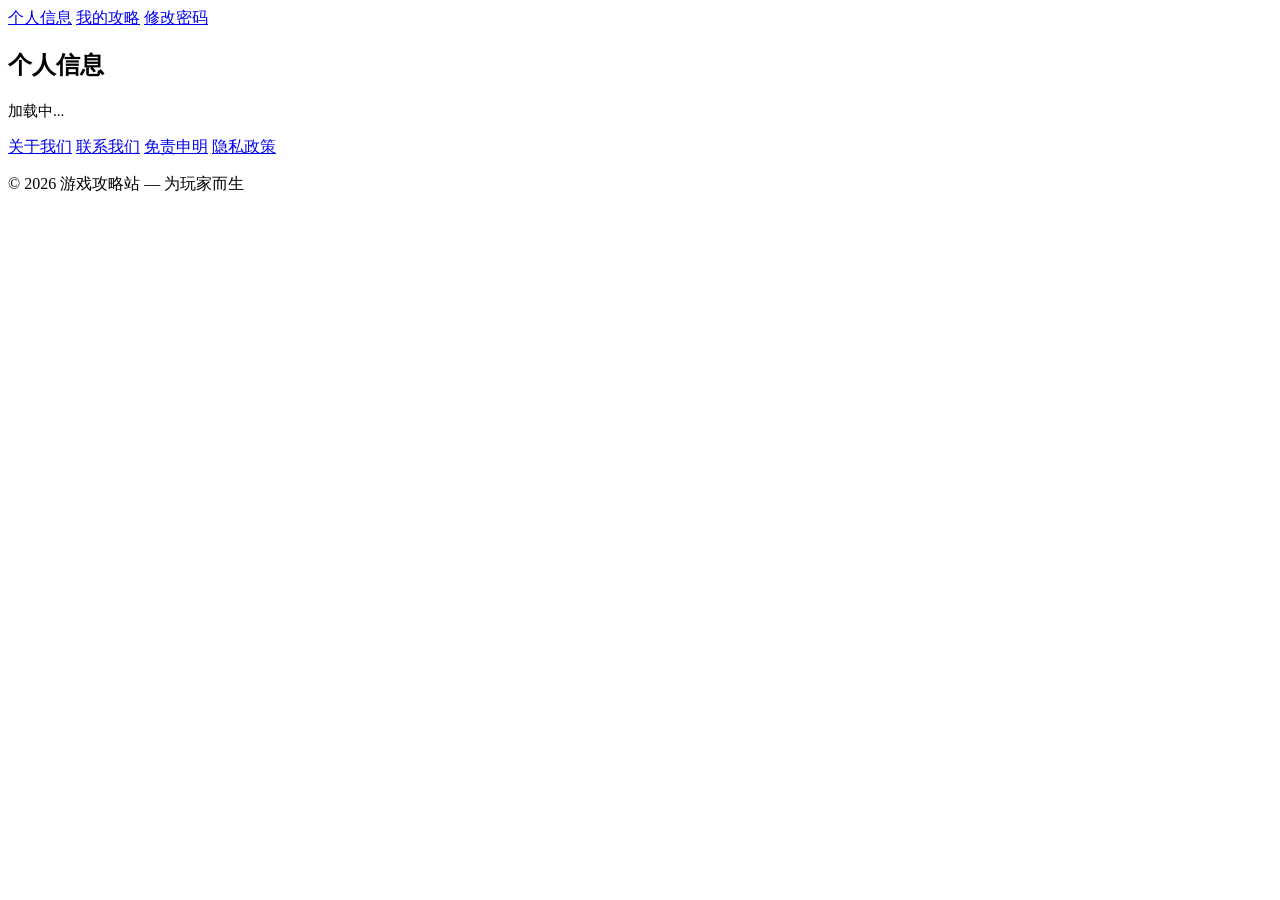
<file: src/main/resources/templates/user-center.html>
<!DOCTYPE html>
<html xmlns:th="http://www.thymeleaf.org">
<head>
    <meta charset="UTF-8">
    <meta name="viewport" content="width=device-width, initial-scale=1.0">
    <title>个人中心 - 游戏攻略站</title>
    <link rel="icon" type="image/svg+xml" th:href="@{/favicon.svg}">
    <link rel="stylesheet" th:href="@{/css/style.css}">
</head>
<body>

<div th:replace="fragments/header :: header"></div>

<main>
    <div class="container">
        <div class="user-layout">
            <aside class="user-sidebar">
                <a href="#" class="active" data-panel="info">个人信息</a>
                <a href="#" data-panel="guides">我的攻略</a>
                <a href="#" data-panel="password">修改密码</a>
            </aside>

            <div class="user-content">
                <!-- Info Panel -->
                <div id="panel-info">
                    <h2>个人信息</h2>
                    <div id="userInfo" style="font-size:0.95rem;"><p>加载中...</p></div>
                </div>

                <!-- My Guides Panel -->
                <div id="panel-guides" style="display:none;">
                    <h2>我的攻略</h2>
                    <div id="myGuideList"></div>
                    <div class="pagination" id="myGuidePagination"></div>
                </div>

                <!-- Password Panel -->
                <div id="panel-password" style="display:none;">
                    <h2>修改密码</h2>
                    <form onsubmit="changePassword(event)" style="max-width:400px;">
                        <div class="form-group">
                            <label>当前密码</label>
                            <input type="password" name="oldPassword" class="form-input" required>
                        </div>
                        <div class="form-group">
                            <label>新密码</label>
                            <input type="password" name="newPassword" class="form-input" required placeholder="6位以上">
                        </div>
                        <div class="form-error" id="pwdError"></div>
                        <button type="submit" class="btn btn-primary">确认修改</button>
                    </form>
                </div>
            </div>
        </div>
    </div>
</main>

<footer class="footer">
    <div class="container">
        <div class="footer-links">
                    <a href="/about">关于我们</a>
                    <a href="/contact">联系我们</a>
                    <a href="/disclaimer">免责申明</a>
                    <a href="/privacy">隐私政策</a>
                </div>
        <p>&copy; 2026 游戏攻略站 — 为玩家而生</p>
    </div>
</footer>

<!-- Confirm Dialog -->
<div id="confirmDialog" style="display:none;position:fixed;top:0;left:0;right:0;bottom:0;z-index:9999;background:rgba(0,0,0,0.5);align-items:center;justify-content:center;">
    <div style="background:var(--card-bg);border-radius:var(--radius);padding:28px 32px;box-shadow:var(--shadow-hover);max-width:380px;width:90vw;text-align:center;">
        <p id="confirmMsg" style="font-size:1rem;margin-bottom:20px;line-height:1.6;"></p>
        <div style="display:flex;gap:10px;justify-content:center;">
            <button id="confirmCancel" class="btn btn-outline" style="border-color:var(--border);color:var(--text);">取消</button>
            <button id="confirmOk" class="btn btn-danger">确认删除</button>
        </div>
    </div>
</div>

<div th:replace="fragments/header :: auth-script"></div>

<script>
if (!isLoggedIn()) { window.location.href = '/login'; }

// Panel switching
document.querySelectorAll('.user-sidebar a').forEach(link => {
    link.addEventListener('click', function(e) {
        e.preventDefault();
        document.querySelectorAll('.user-sidebar a').forEach(l => l.classList.remove('active'));
        this.classList.add('active');
        const panelId = 'panel-' + this.dataset.panel;
        ['info', 'guides', 'password'].forEach(p => {
            document.getElementById('panel-' + p).style.display = p === this.dataset.panel ? '' : 'none';
        });
        if (this.dataset.panel === 'info') loadUserInfo();
        if (this.dataset.panel === 'guides') loadMyGuides(1);
    });
});

function loadUserInfo() {
    api('/api/user/info').then(r => {
        if (r.code === 200) {
            const u = r.data;
            document.getElementById('userInfo').innerHTML = `
                <div style="display:flex;gap:24px;align-items:center;margin-bottom:20px;">
                    <div class="author-avatar" style="width:72px;height:72px;font-size:2rem;margin:0;">${(u.nickname || '?').charAt(0)}</div>
                    <div>
                        <p style="font-size:1.2rem;font-weight:600;">${u.nickname || u.username}</p>
                        <p style="color:var(--text-light);">@${u.username}</p>
                    </div>
                </div>
                <div class="form-group">
                    <label>用户名</label>
                    <p>${u.username}</p>
                </div>
                <div class="form-group">
                    <label>邮箱</label>
                    <p>${u.email || '未设置'}</p>
                </div>
                <div class="form-group">
                    <label>角色</label>
                    <p>${u.role === 1 ? '管理员' : '普通用户'}</p>
                </div>
                <div class="form-group">
                    <label>注册时间</label>
                    <p>${formatDate(u.createdAt)}</p>
                </div>
            `;
        }
    });
}

let myGuidePage = 1;
function loadMyGuides(page) {
    myGuidePage = page;
    api('/api/guide/my?page=' + page + '&size=10').then(r => {
        if (r.code === 200) {
            document.getElementById('myGuideList').innerHTML = r.data.list.length ?
                r.data.list.map(g => `
                    <div style="padding:14px 0;border-bottom:1px solid var(--border);display:flex;justify-content:space-between;align-items:center;">
                        <div>
                            <a href="/guide-detail?id=${g.id}" style="font-weight:500;">${g.title}</a>
                            <span style="font-size:0.8rem;margin-left:8px;color:${g.status === 0 ? 'var(--accent)' : 'var(--success)'};">${g.status === 0 ? '[草稿]' : '[已发布]'}</span>
                            <div style="font-size:0.85rem;color:var(--text-light);margin-top:4px;">
                                ${g.gameName || ''} &nbsp; &#128064; ${g.viewCount} &nbsp; &#10084; ${g.likeCount} &nbsp; ${formatDate(g.createdAt)}
                            </div>
                        </div>
                        <div style="display:flex;gap:8px;">
                            <a href="/guide-editor?id=${g.id}&gameId=${g.gameId}" class="btn btn-outline btn-sm" style="border-color:var(--primary);color:var(--primary);">编辑</a>
                            <button class="btn btn-outline btn-sm" style="border-color:var(--danger);color:var(--danger);" onclick="event.preventDefault(); deleteMyGuide(${g.id})">删除</button>
                        </div>
                    </div>
                `).join('') :
                '<div class="empty"><p>暂无攻略</p></div>';

            const totalPages = Math.ceil(r.data.total / r.data.size);
            let pagHtml = '';
            for (let i = 1; i <= totalPages; i++) {
                pagHtml += `<button class="${i === myGuidePage ? 'active' : ''}" onclick="loadMyGuides(${i})">${i}</button>`;
            }
            document.getElementById('myGuidePagination').innerHTML = totalPages > 1 ? pagHtml : '';
        }
    });
}

function changePassword(e) {
    e.preventDefault();
    const form = e.target;
    const body = {
        oldPassword: form.oldPassword.value,
        newPassword: form.newPassword.value
    };
    api('/api/user/password', { method: 'PUT', body }).then(r => {
        if (r.code === 200) {
            showToast('密码修改成功');
            form.reset();
        } else {
            document.getElementById('pwdError').textContent = r.message || '修改失败';
        }
    });
}

// Delete guide
function deleteMyGuide(id) {
    showConfirm('确定要删除这篇攻略吗？此操作不可恢复。', function() {
        api('/api/guide/' + id, { method: 'DELETE' }).then(r => {
            if (r.code === 200) {
                showToast('删除成功');
                loadMyGuides(myGuidePage);
            } else {
                showToast(r.message || '删除失败', 'error');
            }
        });
    });
}

// Confirm dialog
function showConfirm(msg, onOk) {
    var dialog = document.getElementById('confirmDialog');
    document.getElementById('confirmMsg').textContent = msg;
    dialog.style.display = 'flex';

    function cleanup() {
        dialog.style.display = 'none';
        document.getElementById('confirmOk').removeEventListener('click', handleOk);
        document.getElementById('confirmCancel').removeEventListener('click', handleCancel);
    }

    function handleOk() { cleanup(); onOk(); }
    function handleCancel() { cleanup(); }

    document.getElementById('confirmOk').addEventListener('click', handleOk);
    document.getElementById('confirmCancel').addEventListener('click', handleCancel);
}

// Load info on page load
loadUserInfo();
</script>
</body>
</html>
</file>
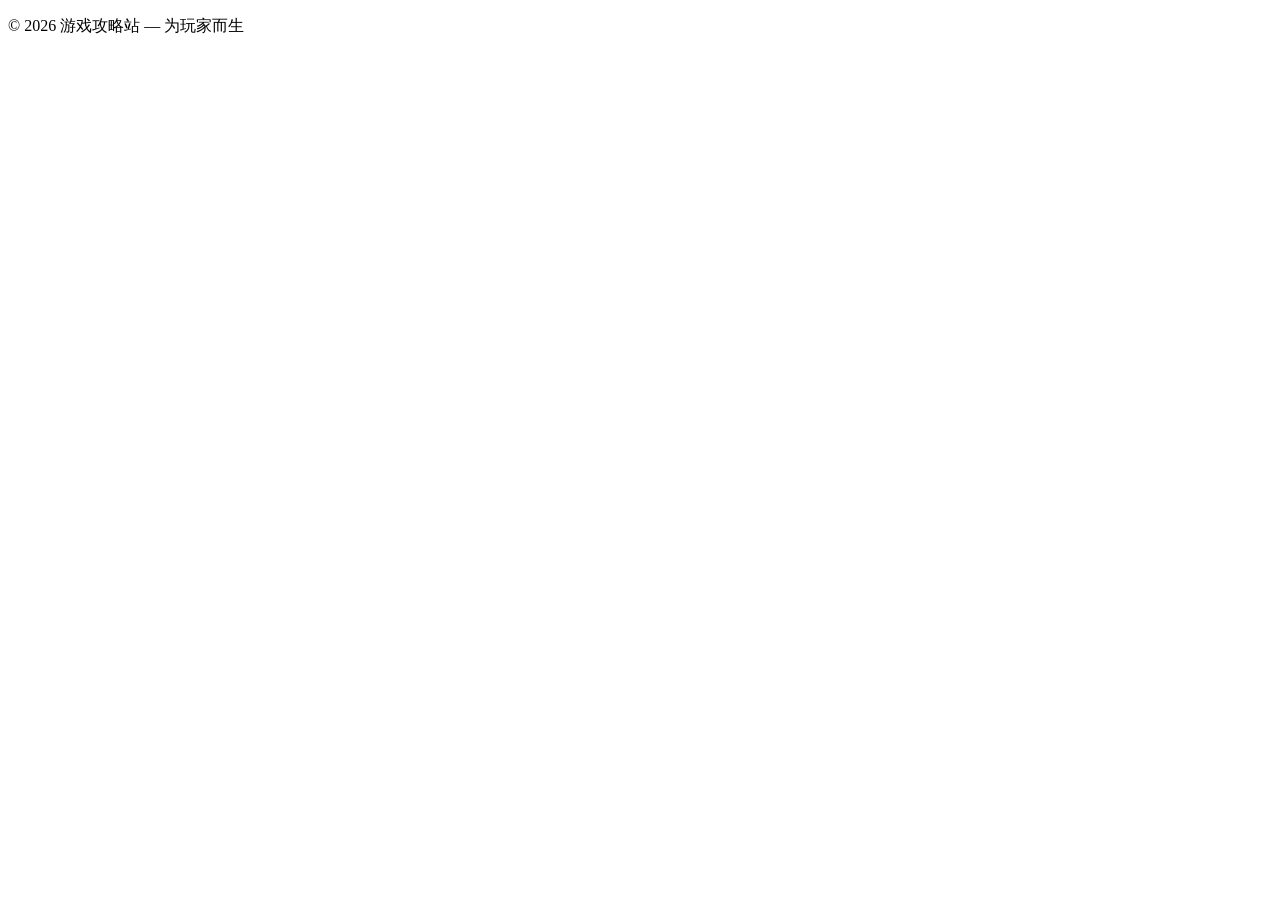
<file: src/main/resources/templates/fragments/layout.html>
<!DOCTYPE html>
<html xmlns:th="http://www.thymeleaf.org">
<head>
    <meta charset="UTF-8">
    <meta name="viewport" content="width=device-width, initial-scale=1.0">
    <title th:text="${title} ?: '游戏攻略站'">游戏攻略站</title>
    <link rel="stylesheet" th:href="@{/css/style.css}">
</head>
<body>

<div th:replace="fragments/header :: header"></div>

<main>
    <th:block th:insert="${content} ?: ~{}" />
</main>

<footer class="footer">
    <div class="container">
        <p>&copy; 2026 游戏攻略站 — 为玩家而生</p>
    </div>
</footer>

<div th:replace="fragments/header :: auth-script"></div>

</body>
</html>
</file>
